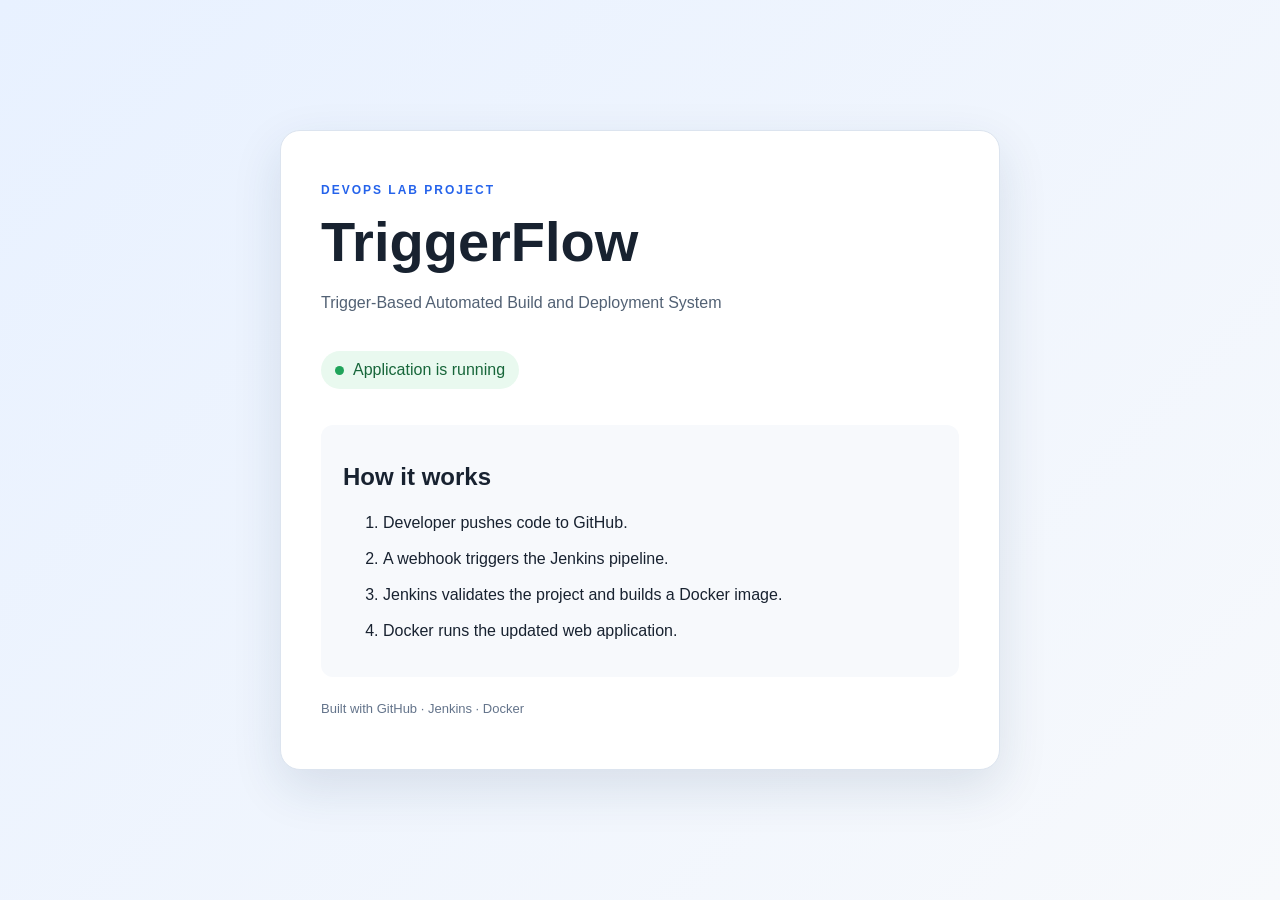
<file: index.html>
<!DOCTYPE html>
<html lang="en">
<head>
  <meta charset="UTF-8">
  <meta name="viewport" content="width=device-width, initial-scale=1.0">
  <title>TriggerFlow | DevOps Demo</title>
  <link rel="stylesheet" href="style.css">
</head>
<body>
  <main class="card">
    <p class="eyebrow">DEVOPS LAB PROJECT</p>
    <h1>TriggerFlow</h1>
    <p class="subtitle">Trigger-Based Automated Build and Deployment System</p>
    <div class="status"><span class="dot"></span> Application is running</div>
    <section>
      <h2>How it works</h2>
      <ol>
        <li>Developer pushes code to GitHub.</li>
        <li>A webhook triggers the Jenkins pipeline.</li>
        <li>Jenkins validates the project and builds a Docker image.</li>
        <li>Docker runs the updated web application.</li>
      </ol>
    </section>
    <p class="footer">Built with GitHub · Jenkins · Docker</p>
  </main>
</body>
</html>
</file>
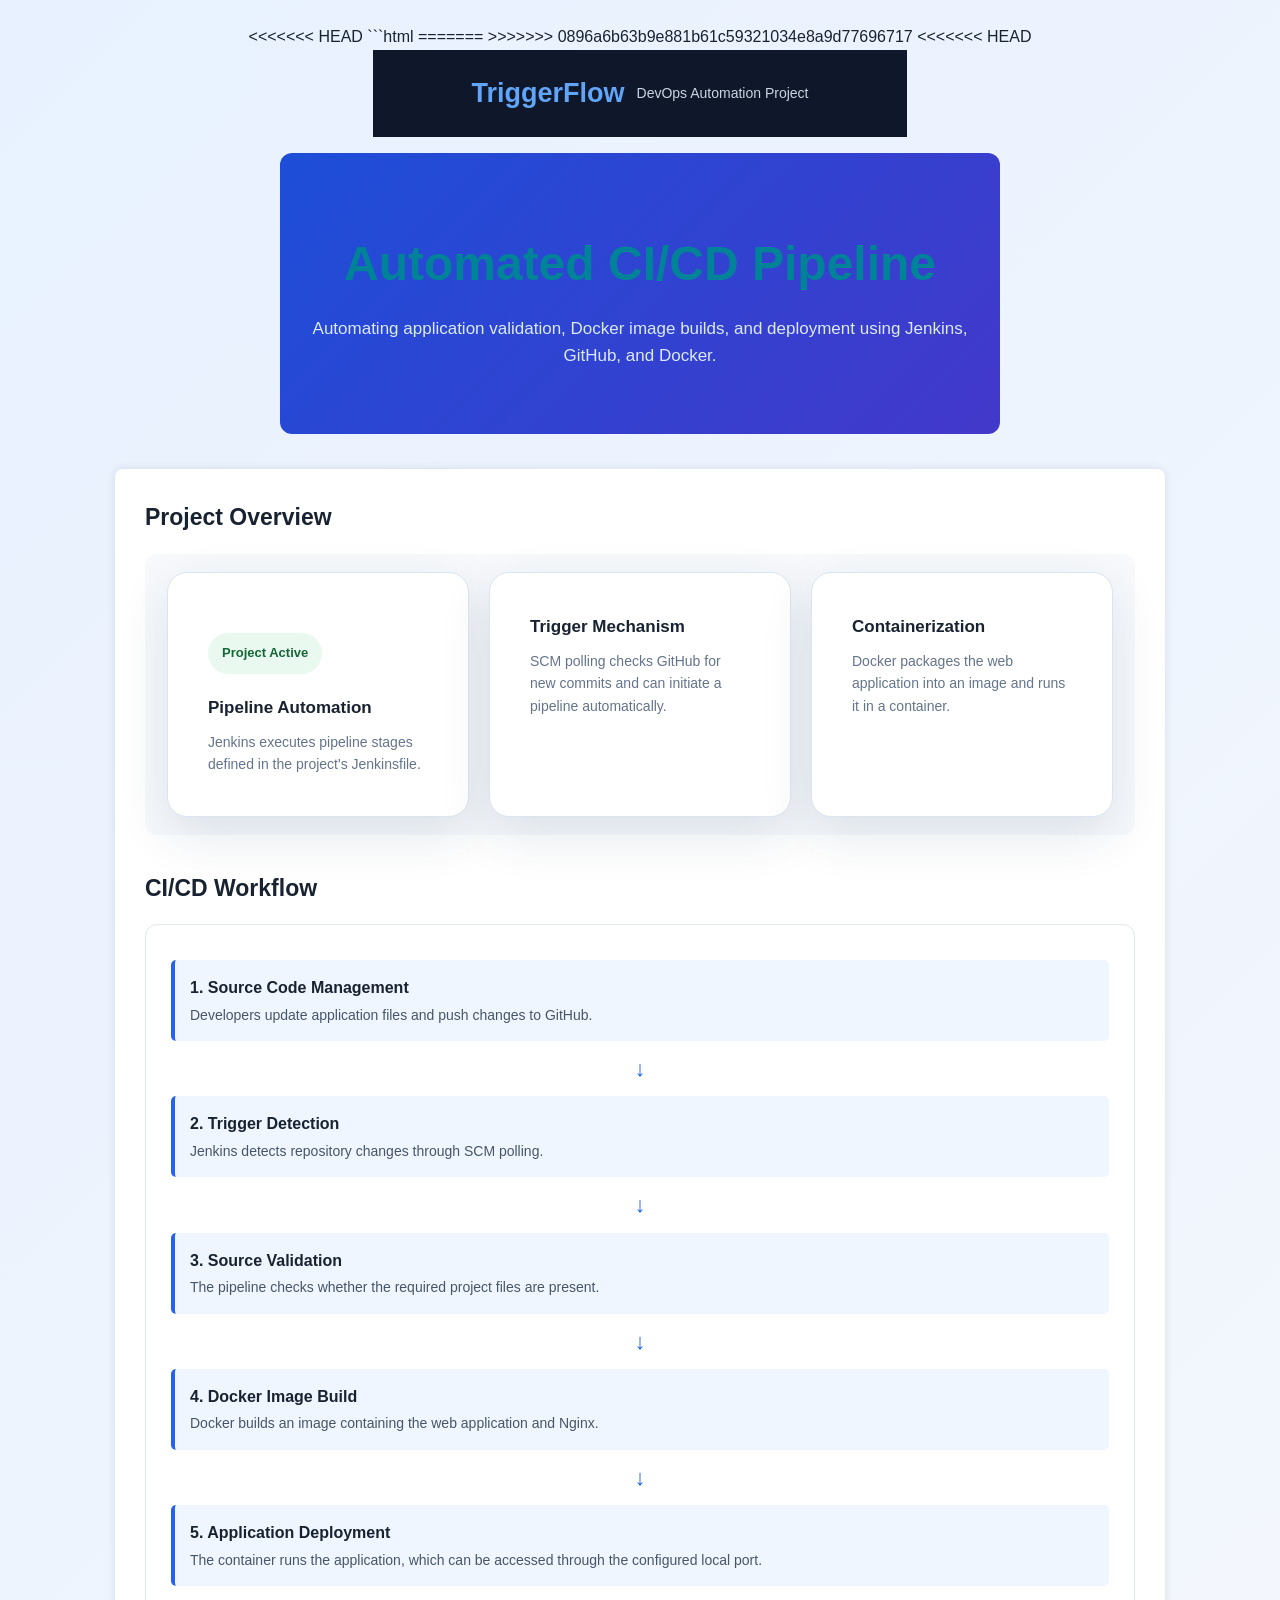
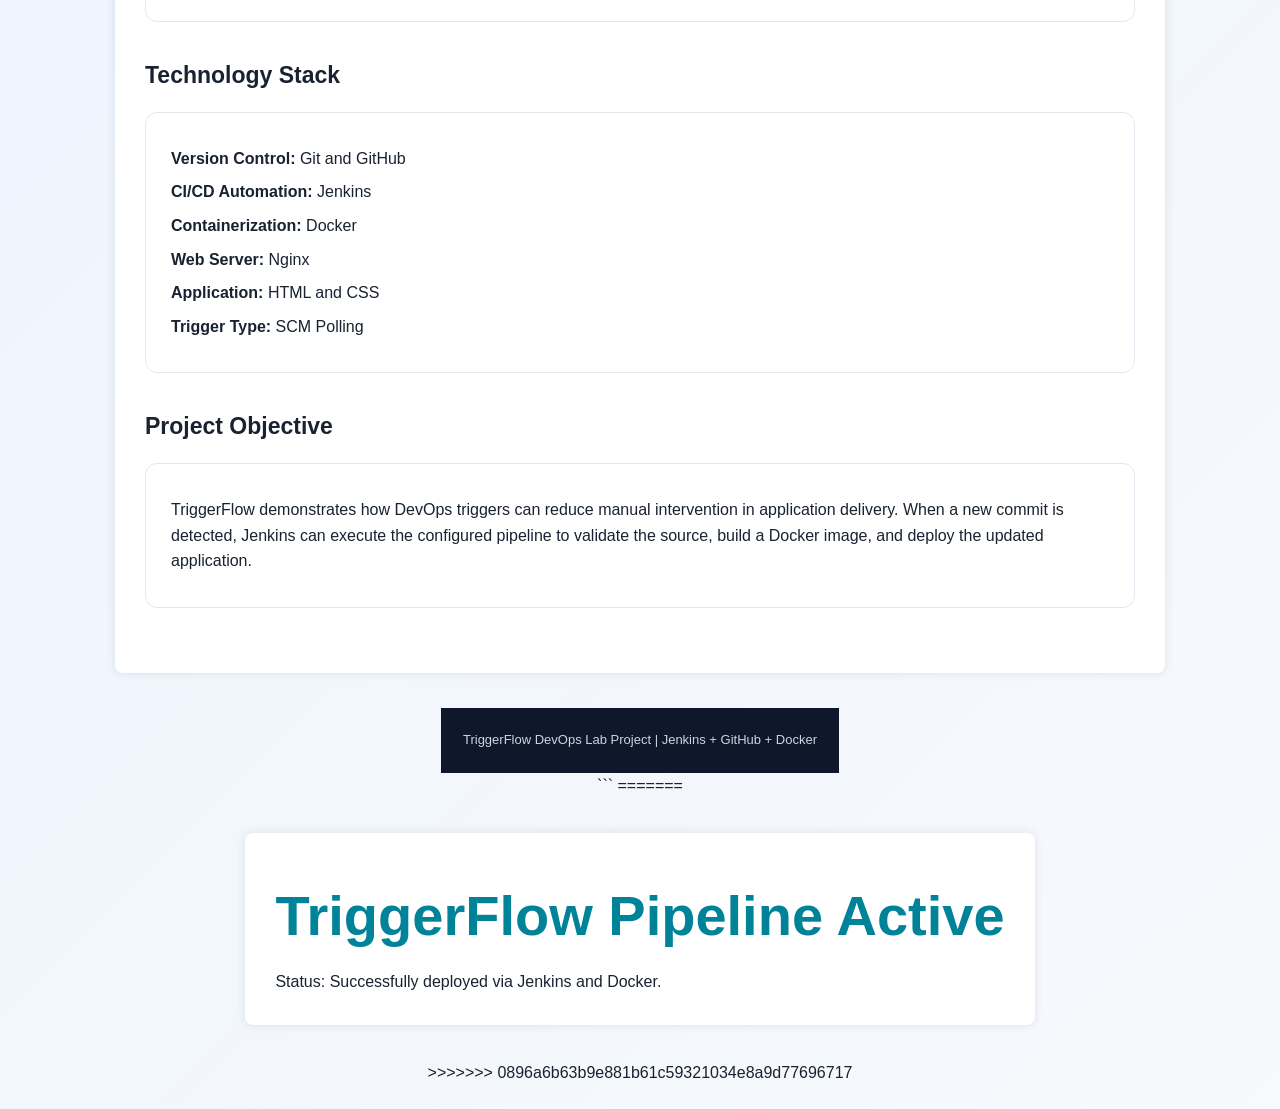
<file: triggerflow/index.html>
<<<<<<< HEAD
```html
=======
>>>>>>> 0896a6b63b9e881b61c59321034e8a9d77696717
<!DOCTYPE html>
<html lang="en">
<head>
    <meta charset="UTF-8">
<<<<<<< HEAD
    <meta name="viewport" content="width=device-width, initial-scale=1.0">

    <title>TriggerFlow | DevOps CI/CD Dashboard</title>

    <style>
        * {
            margin: 0;
            padding: 0;
            box-sizing: border-box;
        }

        body {
            font-family: Arial, Helvetica, sans-serif;
            background: #f1f5f9;
            color: #1e293b;
            line-height: 1.6;
        }

        header {
            background: #0f172a;
            color: white;
            padding: 22px 8%;
            display: flex;
            justify-content: space-between;
            align-items: center;
            flex-wrap: wrap;
            gap: 12px;
        }

        .logo {
            font-size: 27px;
            font-weight: bold;
            color: #60a5fa;
        }

        header span {
            font-size: 14px;
            color: #cbd5e1;
        }

        .hero {
            text-align: center;
            padding: 65px 20px;
            background: linear-gradient(135deg, #1d4ed8, #4338ca);
            color: white;
        }

        .hero h1 {
            font-size: clamp(32px, 5vw, 48px);
            margin-bottom: 12px;
        }

        .hero p {
            max-width: 680px;
            margin: auto;
            font-size: 17px;
            color: #dbeafe;
        }

        .container {
            max-width: 1050px;
            margin: 35px auto;
            padding: 0 20px;
        }

        .section-title {
            margin-bottom: 18px;
            font-size: 23px;
        }

        .cards {
            display: grid;
            grid-template-columns: repeat(auto-fit, minmax(220px, 1fr));
            gap: 20px;
            margin-bottom: 35px;
        }

        .card {
            background: white;
            padding: 24px;
            border-radius: 12px;
            border: 1px solid #e2e8f0;
            box-shadow: 0 4px 12px #0f172a0a;
        }

        .card h3 {
            font-size: 17px;
            margin-bottom: 10px;
        }

        .card p {
            color: #64748b;
            font-size: 14px;
        }

        .status {
            display: inline-block;
            padding: 5px 12px;
            border-radius: 20px;
            background: #dcfce7;
            color: #166534;
            font-weight: bold;
            font-size: 13px;
            margin-bottom: 12px;
        }

        .workflow {
            background: white;
            border: 1px solid #e2e8f0;
            border-radius: 12px;
            padding: 25px;
            margin-bottom: 35px;
        }

        .stage {
            padding: 15px;
            margin: 10px 0;
            border-left: 4px solid #2563eb;
            background: #eff6ff;
            border-radius: 5px;
        }

        .stage strong {
            display: block;
            margin-bottom: 3px;
        }

        .stage p {
            color: #475569;
            font-size: 14px;
        }

        .arrow {
            text-align: center;
            color: #2563eb;
            font-size: 22px;
        }

        .info {
            background: white;
            border: 1px solid #e2e8f0;
            border-radius: 12px;
            padding: 25px;
            margin-bottom: 35px;
        }

        .info p {
            margin: 8px 0;
        }

        footer {
            text-align: center;
            background: #0f172a;
            color: #cbd5e1;
            padding: 22px;
            font-size: 13px;
        }

        @media (max-width: 600px) {
            header {
                padding: 18px 5%;
            }

            .hero {
                padding: 45px 18px;
            }

            .container {
                padding: 0 14px;
            }
        }
    </style>
</head>

<body>

    <header>
        <div class="logo">TriggerFlow</div>
        <span>DevOps Automation Project</span>
    </header>

    <section class="hero">
        <h1>Automated CI/CD Pipeline</h1>
        <p>
            Automating application validation, Docker image builds,
            and deployment using Jenkins, GitHub, and Docker.
        </p>
    </section>

    <main class="container">

        <h2 class="section-title">Project Overview</h2>

        <section class="cards">

            <div class="card">
                <span class="status">Project Active</span>
                <h3>Pipeline Automation</h3>
                <p>
                    Jenkins executes pipeline stages defined
                    in the project's Jenkinsfile.
                </p>
            </div>

            <div class="card">
                <h3>Trigger Mechanism</h3>
                <p>
                    SCM polling checks GitHub for new commits
                    and can initiate a pipeline automatically.
                </p>
            </div>

            <div class="card">
                <h3>Containerization</h3>
                <p>
                    Docker packages the web application into
                    an image and runs it in a container.
                </p>
            </div>

        </section>

        <h2 class="section-title">CI/CD Workflow</h2>

        <section class="workflow">

            <div class="stage">
                <strong>1. Source Code Management</strong>
                <p>Developers update application files and push changes to GitHub.</p>
            </div>

            <div class="arrow">↓</div>

            <div class="stage">
                <strong>2. Trigger Detection</strong>
                <p>Jenkins detects repository changes through SCM polling.</p>
            </div>

            <div class="arrow">↓</div>

            <div class="stage">
                <strong>3. Source Validation</strong>
                <p>The pipeline checks whether the required project files are present.</p>
            </div>

            <div class="arrow">↓</div>

            <div class="stage">
                <strong>4. Docker Image Build</strong>
                <p>Docker builds an image containing the web application and Nginx.</p>
            </div>

            <div class="arrow">↓</div>

            <div class="stage">
                <strong>5. Application Deployment</strong>
                <p>The container runs the application, which can be accessed through the configured local port.</p>
            </div>

        </section>

        <h2 class="section-title">Technology Stack</h2>

        <section class="info">
            <p><strong>Version Control:</strong> Git and GitHub</p>
            <p><strong>CI/CD Automation:</strong> Jenkins</p>
            <p><strong>Containerization:</strong> Docker</p>
            <p><strong>Web Server:</strong> Nginx</p>
            <p><strong>Application:</strong> HTML and CSS</p>
            <p><strong>Trigger Type:</strong> SCM Polling</p>
        </section>

        <h2 class="section-title">Project Objective</h2>

        <section class="info">
            <p>
                TriggerFlow demonstrates how DevOps triggers can reduce
                manual intervention in application delivery. When a new
                commit is detected, Jenkins can execute the configured
                pipeline to validate the source, build a Docker image,
                and deploy the updated application.
            </p>
        </section>

    </main>

    <footer>
        TriggerFlow DevOps Lab Project | Jenkins + GitHub + Docker
    </footer>

</body>
</html>
```
=======
    <title>TriggerFlow DevOps Project</title>
    <link rel="stylesheet" href="style.css">
</head>
<body>
    <div class="container">
        <h1>TriggerFlow Pipeline Active</h1>
        <p>Status: Successfully deployed via Jenkins and Docker.</p>
    </div>
</body>
</html>
>>>>>>> 0896a6b63b9e881b61c59321034e8a9d77696717
</file>
<file: style.css>
* { box-sizing: border-box; }
body {
  margin: 0; min-height: 100vh; display: grid; place-items: center;
  padding: 24px; font-family: Arial, sans-serif; color: #182230;
  background: linear-gradient(135deg, #e8f1ff, #f7f9fc);
}
.card {
  width: min(720px, 100%); padding: 40px; background: white;
  border: 1px solid #dce4ef; border-radius: 20px;
  box-shadow: 0 18px 50px rgba(25, 55, 90, .12);
}
.eyebrow { color: #2563eb; font-size: 12px; font-weight: 700; letter-spacing: 2px; }
h1 { margin: 8px 0; font-size: clamp(36px, 7vw, 56px); }
.subtitle { color: #526174; line-height: 1.6; }
.status { display: inline-flex; gap: 9px; align-items: center; margin: 20px 0; padding: 10px 14px; border-radius: 999px; background: #e9f9ef; color: #17663a; }
.dot { width: 9px; height: 9px; border-radius: 50%; background: #20a45a; }
section { margin-top: 16px; padding: 18px 22px; border-radius: 12px; background: #f7f9fc; }
li { margin: 12px 0; line-height: 1.5; }
.footer { margin-top: 24px; color: #64748b; font-size: 13px; }
</file>
<file: triggerflow/style.css>
<<<<<<< HEAD
* { box-sizing: border-box; }
body {
  margin: 0; min-height: 100vh; display: grid; place-items: center;
  padding: 24px; font-family: Arial, sans-serif; color: #182230;
  background: linear-gradient(135deg, #e8f1ff, #f7f9fc);
}
.card {
  width: min(720px, 100%); padding: 40px; background: white;
  border: 1px solid #dce4ef; border-radius: 20px;
  box-shadow: 0 18px 50px rgba(25, 55, 90, .12);
}
.eyebrow { color: #2563eb; font-size: 12px; font-weight: 700; letter-spacing: 2px; }
h1 { margin: 8px 0; font-size: clamp(36px, 7vw, 56px); }
.subtitle { color: #526174; line-height: 1.6; }
.status { display: inline-flex; gap: 9px; align-items: center; margin: 20px 0; padding: 10px 14px; border-radius: 999px; background: #e9f9ef; color: #17663a; }
.dot { width: 9px; height: 9px; border-radius: 50%; background: #20a45a; }
section { margin-top: 16px; padding: 18px 22px; border-radius: 12px; background: #f7f9fc; }
li { margin: 12px 0; line-height: 1.5; }
.footer { margin-top: 24px; color: #64748b; font-size: 13px; }
=======
body {
    font-family: Arial, sans-serif;
    background-color: #f4f6f9;
    text-align: center;
    padding-top: 50px;
}
.container {
    background: white;
    padding: 30px;
    border-radius: 8px;
    box-shadow: 0px 0px 10px rgba(0,0,0,0.1);
    display: inline-block;
}
h1 {
    color: #008299;
}
>>>>>>> 0896a6b63b9e881b61c59321034e8a9d77696717
</file>
